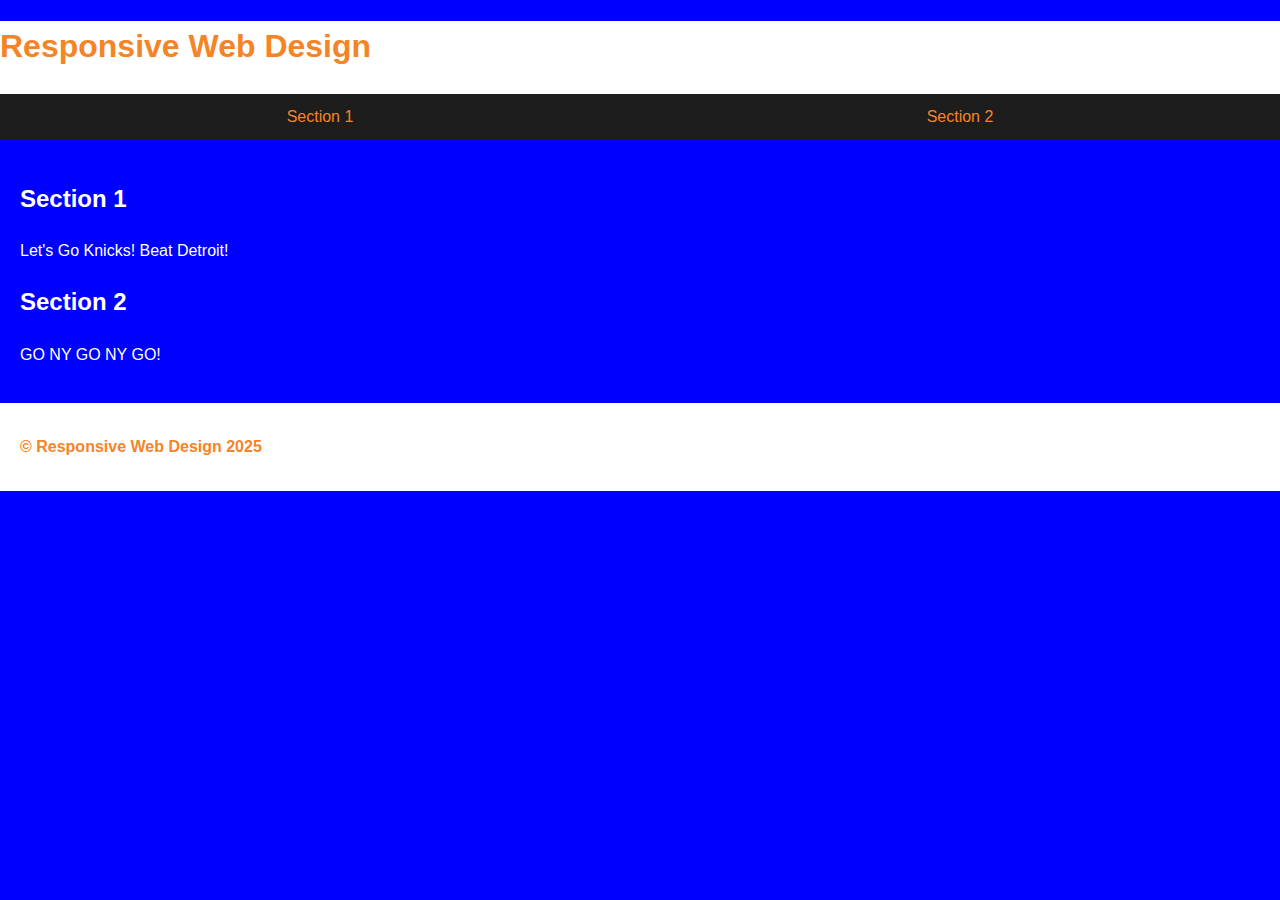
<file: basicResponseWebsite/index.html>
<!DOCTYPE html>
<html lang="en">
  <head>
    <meta charset="UTF-8" />
    <meta name="viewport" content="width=device-width, initial-scale=1.0" />
    <link rel="stylesheet" href="styles.css" />
    <title>Responsive Design</title>
  </head>
  <body>
    <header class="site-header">
      <h1>Responsive Web Design</h1>
      <nav class="main-nav">
        <ul>
          <li><a href="#section1">Section 1</a></li>
          <li><a href="#section2">Section 2</a></li>
        </ul>
      </nav>
    </header>
    <main class="content">
      <section id="section1">
        <h2>Section 1</h2>
        <p>Let's Go Knicks! Beat Detroit!</p>
      </section>
      <section id="section2">
        <h2>Section 2</h2>
        <p>GO NY GO NY GO!</p>
      </section>
    </main>
    <footer class="site-footer">
      <p>&copy; Responsive Web Design 2025</p>
    </footer>
  </body>
</html>
</file>
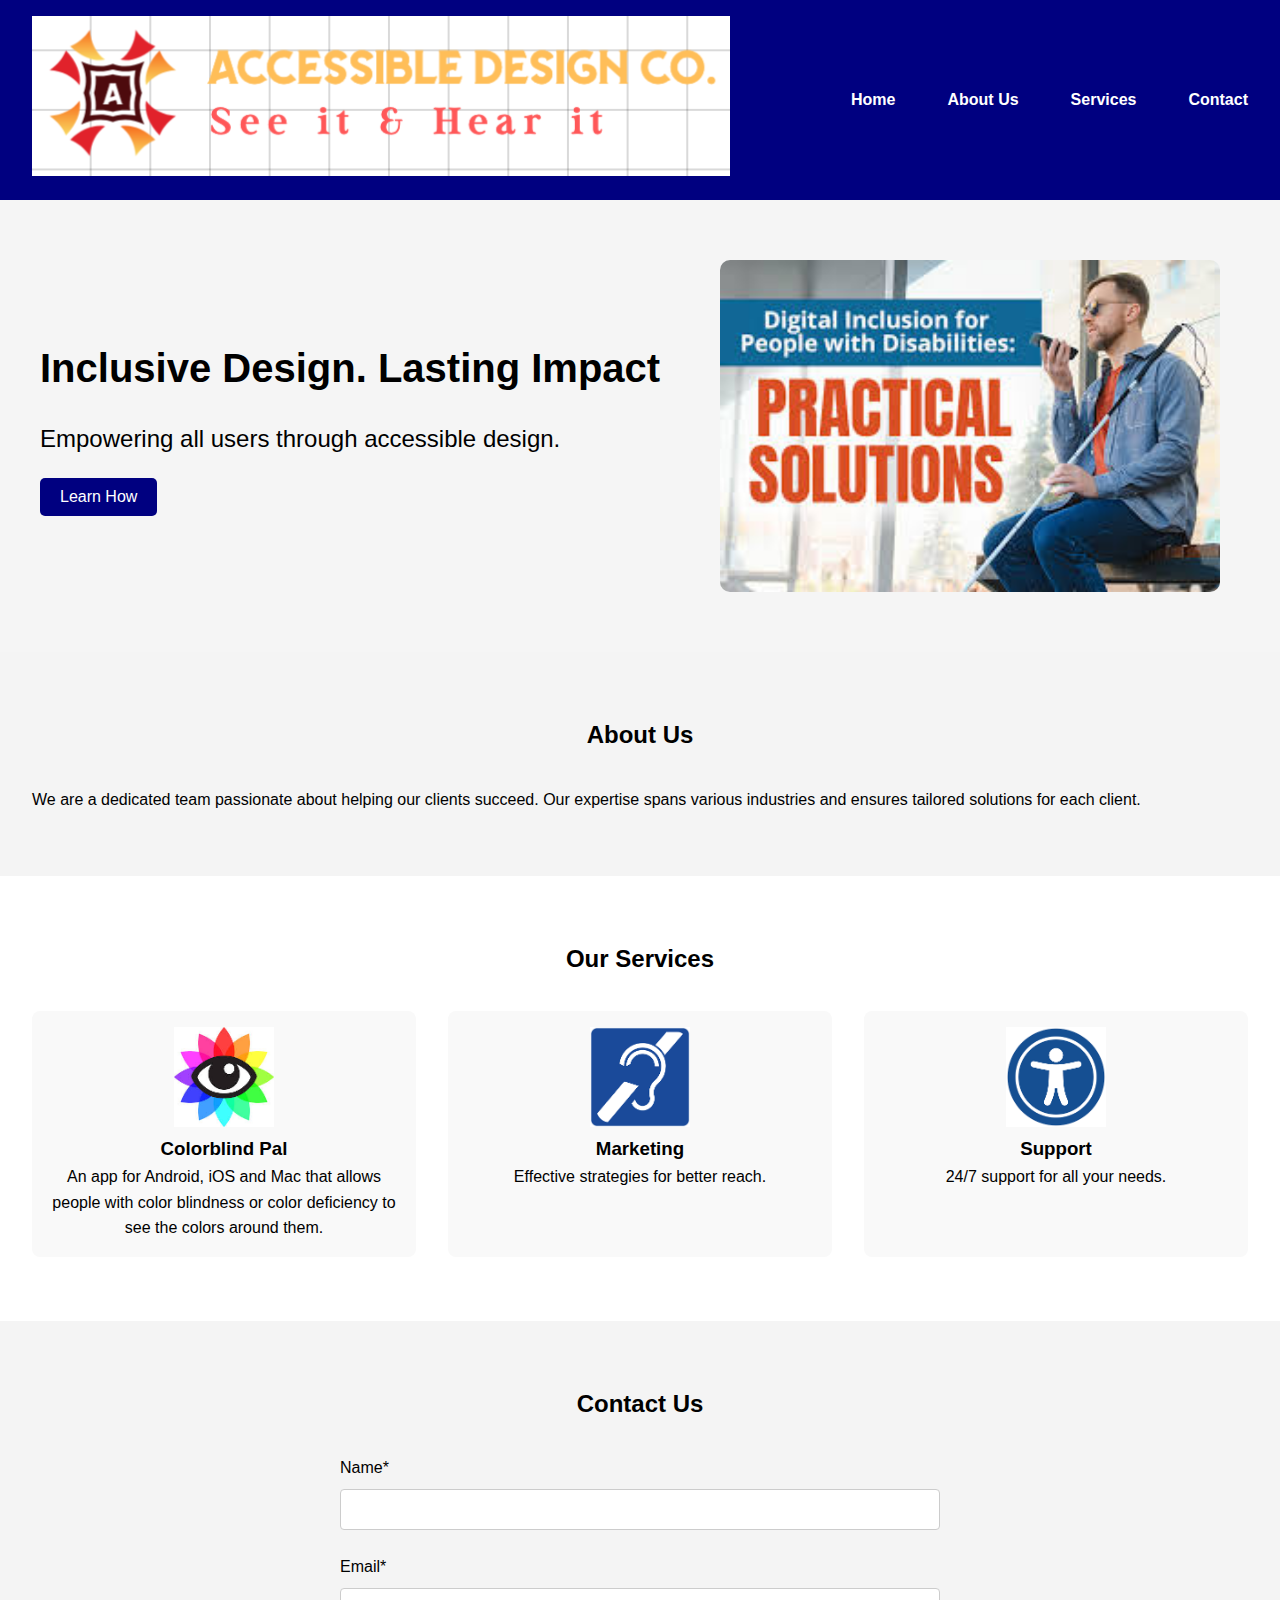
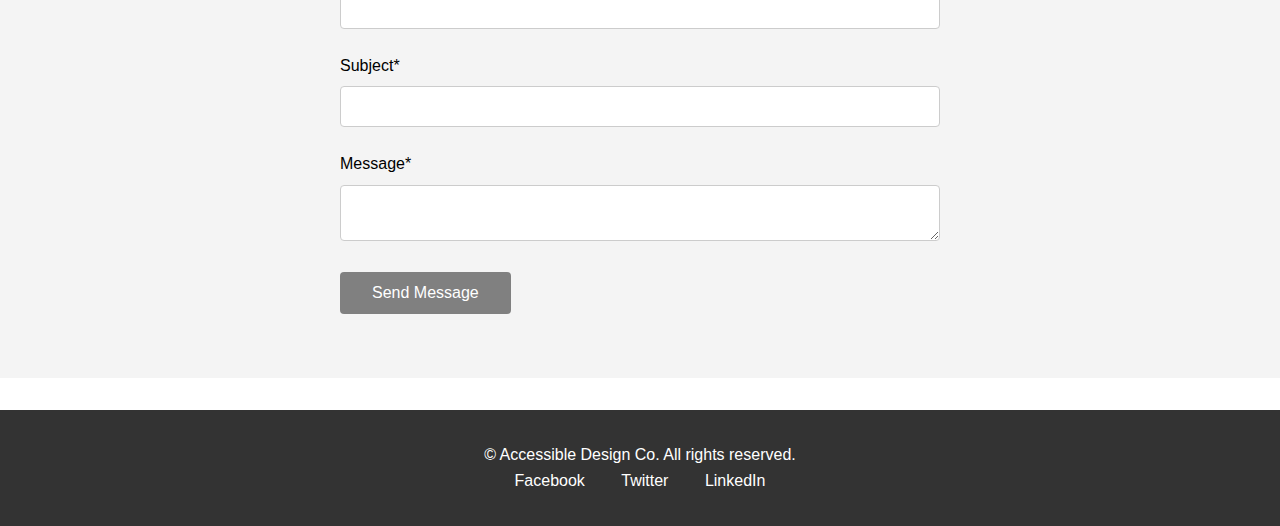
<file: responsive-accessible-webpage/index.html>
<!DOCTYPE html>
<html lang="en">
  <head>
    <meta charset="UTF-8" />
    <meta name="viewport" content="width=device-width, initial-scale=1" />
    <title>Accessible Design Co.</title>
    <link rel="stylesheet" href="styles.css" />
  </head>
  <body>
    <!-- Header with Nav -->
    <header>
      <nav class="navbar" aria-label="Main Navigation">
        <div class="logo">
          <img src="images/logo.png" alt="Company Logo" />
        </div>
        <ul class="nav-links">
          <li><a href="#home">Home</a></li>
          <li><a href="#about">About Us</a></li>
          <li><a href="#services">Services</a></li>
          <li><a href="#contact">Contact</a></li>
        </ul>
      </nav>
    </header>

    <!-- Hero Section -->
    <section class="hero">
        <div class="hero-content">
          <div class="hero-text">
            <h1>Inclusive Design. Lasting Impact</h1>
            <p>Empowering all users through accessible design.</p>
            <button>Learn How</button>
          </div>
          <div class="hero-image">
            <img src="images/digital.jpg" alt="Hero image">
          </div>
        </div>
      </section>

    <!-- About Us Section -->
    <section id="about" class="about">
      <h2>About Us</h2>
      <p>
        We are a dedicated team passionate about helping our clients succeed.
        Our expertise spans various industries and ensures tailored solutions
        for each client.
      </p>
    </section>

    <!-- Services Section -->
    <section id="services" class="services">
      <h2>Our Services</h2>
      <div class="services-grid">
        <div class="service-item">
          <img src="images/colorBlind.jpg" alt="Colorblind Impaired" />
          <h3>Colorblind Pal</h3>
          <p>An app for Android, iOS and Mac that allows people with color blindness or color deficiency to see the colors around them.</p>
        </div>
        <div class="service-item">
          <img src="images/hearingImpaired.png" alt="Hearing Impaired" />
          <h3>Marketing</h3>
          <p>Effective strategies for better reach.</p>
        </div>
        <div class="service-item">
          <img src="images/digitalAccessibility.png" alt="Visibile Impaired" />
          <h3>Support</h3>
          <p>24/7 support for all your needs.</p>
        </div>
      </div>
    </section>

    <!-- Contact Section -->
    <section id="contact" class="contact">
      <h2>Contact Us</h2>
      <form id="contact-form" aria-label="Contact Form" novalidate>
        <div class="form-group">
          <label for="name">Name<span aria-hidden="true">*</span></label>
          <input
            type="text"
            id="name"
            name="name"
            required
            aria-required="true"
          />
        </div>
        <div class="form-group">
          <label for="email">Email<span aria-hidden="true">*</span></label>
          <input
            type="email"
            id="email"
            name="email"
            required
            aria-required="true"
          />
        </div>
        <div class="form-group">
          <label for="subject">Subject<span aria-hidden="true">*</span></label>
          <input
            type="text"
            id="subject"
            name="subject"
            required
            aria-required="true"
          />
        </div>
        <div class="form-group">
          <label for="message">Message<span aria-hidden="true">*</span></label>
          <textarea
            id="message"
            name="message"
            required
            aria-required="true"
          ></textarea>
        </div>
        <button type="submit" id="submit-btn" disabled>Send Message</button>
        <p id="form-message"></p>
      </form>
    </section>

    <!-- Footer -->
    <footer>
      <p>&copy; Accessible Design Co. All rights reserved.</p>
      <div class="social-links">
        <a href="#" aria-label="Facebook">Facebook</a>
        <a href="#" aria-label="Twitter">Twitter</a>
        <a href="#" aria-label="LinkedIn">LinkedIn</a>
      </div>
    </footer>

    <script src="script.js"></script>
  </body>
</html>
</file>
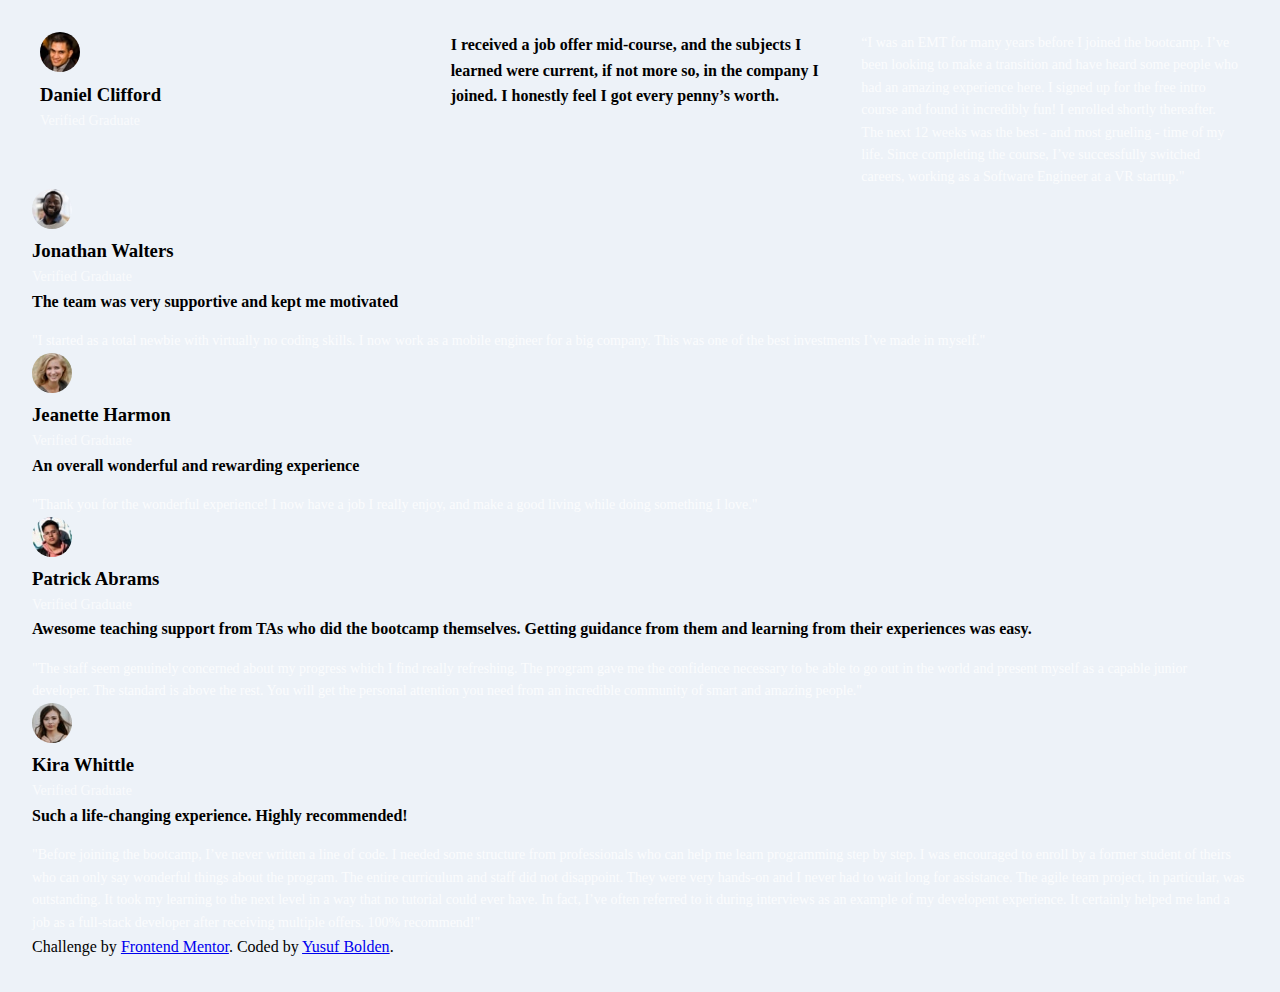
<file: testimonials-grid-section-main/index.html>
<!DOCTYPE html>
<html lang="en">
  <head>
    <meta charset="UTF-8" />
    <meta name="viewport" content="width=device-width, initial-scale=1.0" />

    <link
      rel="icon"
      type="image/png"
      sizes="32x32"
      href="./images/favicon-32x32.png"
    />
    <link rel="stylesheet" href="styles.css" />
    <title>Frontend Mentor | Testimonials Grid</title>
  </head>
  <body>
    <main class="testimonial-grid">
  
    <!-- Daniel's card -->
      <article class="card-daniel">
        <header class="user-info">
          <img src="images/image-daniel.jpg" alt="Daniel Clifford" class="avatar" />
        </header>
        <div>
          <h3>Daniel Clifford</h3>
          <p class="subheading">Verified Graduate</p>  
        </div>
      </article>
  
        <blockquote
          >I received a job offer mid-course, and the subjects I learned were
          current, if not more so, in the company I joined. I honestly feel I got
          every penny’s worth.</blockquote
        >
        <p class="details">
          “I was an EMT for many years before I joined the bootcamp. I’ve been
          looking to make a transition and have heard some people who had an
          amazing experience here. I signed up for the free intro course and found
          it incredibly fun! I enrolled shortly thereafter. The next 12 weeks was
          the best - and most grueling - time of my life. Since completing the
          course, I’ve successfully switched careers, working as a Software
          Engineer at a VR startup."
        </p>
      </div>
  
    </main>

  <!-- Jonathan's card -->
    <article class="card-jonathan">
      <header class="user-info">
        <img src="images/image-jonathan.jpg" alt="Jonathan Walters" class="avatar" />
      </header>
      <div>
        <h3>Jonathan Walters</h3>
        <p class="subheading">Verified Graduate</p>  
      </div>
    </article>

      <blockquote
        >The team was very supportive and kept
        me motivated</blockquote
      >
      <p class="details">
        "I started as a total newbie with virtually no coding skills. I now work as a mobile engineer for a big company. This was one of the best investments I’ve made in myself."
      </p>
    </div>

      <!-- Jeanette's card -->

      <article class="card-daniel">
        <header class="user-info">
          <img src="images/image-jeanette.jpg" alt="Jeanette Harmon" class="avatar" />
        </header>
        <div>
          <h3>Jeanette Harmon</h3>
          <p class="subheading">Verified Graduate</p>  
        </div>
      </article>
  
        <blockquote> An overall wonderful and rewarding experience</blockquote>
        <p class="details">
          "Thank you for the wonderful
          experience! I now have a job I really enjoy, and make a good living while
          doing something I love."
        </p>
      </div>
  
      <!-- Patrick's card -->

      <article class="card-patrick">
        <header class="user-info">
          <img src="images/image-patrick.jpg" alt="Patrick Abrams" class="avatar" />
        </header>
        <div>
          <h3>Patrick Abrams</h3>
          <p class="subheading">Verified Graduate</p>  
        </div>
      </article>
  
        <blockquote> Awesome teaching support from TAs who did the bootcamp themselves. Getting guidance from them and learning from their experiences was easy.</blockquote>
        <p class="details">
          "The staff seem genuinely
    concerned about my progress which I find really refreshing. The program gave
    me the confidence necessary to be able to go out in the world and present
    myself as a capable junior developer. The standard is above the rest. You
    will get the personal attention you need from an incredible community of
    smart and amazing people."
        </p>
      </div>

      <!-- Kira's card -->

      <article class="card-kira">
        <header class="user-info">
          <img src="images/image-kira.jpg" alt="Kira Whittle" class="avatar" />
        </header>
        <div>
          <h3>Kira Whittle</h3>
          <p class="subheading">Verified Graduate</p>  
        </div>
      </article>
  
        <blockquote> Such a life-changing experience. Highly recommended!</blockquote>
        <p class="details">
          "Before joining the bootcamp,
          I’ve never written a line of code. I needed some structure from
          professionals who can help me learn programming step by step. I was
          encouraged to enroll by a former student of theirs who can only say
          wonderful things about the program. The entire curriculum and staff did not
          disappoint. They were very hands-on and I never had to wait long for
          assistance. The agile team project, in particular, was outstanding. It took
          my learning to the next level in a way that no tutorial could ever have. In
          fact, I’ve often referred to it during interviews as an example of my
          developent experience. It certainly helped me land a job as a full-stack
          developer after receiving multiple offers. 100% recommend!"
        </p>
      </div>

    <div class="attribution">
      Challenge by
      <a href="https://www.frontendmentor.io?ref=challenge" target="_blank"
        >Frontend Mentor</a
      >. Coded by <a href="#">Yusuf Bolden</a>.
    </div>
  </body>
</html>
</file>
<file: basicResponseWebsite/styles.css>
/* Base styles */
body {
  font-family: Arial, sans-serif;
  line-height: 1.6;
  margin: 0;
  padding: 0;
  background-color: #006bb6; /* Knicks Blue */
  color: #ffffff;
}

.site-header {
  background-color: white; /* Dark background for contrast */
  color: #f58426; /* Knicks Orange */
  /* padding: 10px 20px; */
}

.main-nav ul {
  list-style: none;
  display: flex;
  justify-content: space-around;
  margin: 0;
  padding: 0;
}

.main-nav li {
  flex: 1;
  text-align: center;
}

.main-nav li a {
  text-decoration: none;
  display: block;
  padding: 10px 15px;
  transition: background 0.3s ease;
  color: #f58426; /* Knicks Orange */
  background-color: #1d1d1d;
}

/* Hover effect */
.main-nav li a:hover {
  background-color: #f58426; /* Knicks Orange */
  color: #1d1d1d;
}

.content {
  padding: 20px;
}

/* Footer */
.site-footer {
  background-color: white;
  color: #f58426; /* Knicks Orange */
  padding: 15px 20px;
  font-weight: bold;
  text-align: left;
  position: relative;
  left: 0;
}

/* Responsive: vertical nav on small screens */
@media (max-width: 600px) {
  body {
    background-color: #f58426; /* Knicks Orange */
    color: #1d1d1d;
  }

  .main-nav ul {
    flex-direction: column;
    align-items: center;
  }

  .main-nav li {
    width: 100%;
  }

  .main-nav li a {
    width: 100%;
    text-align: center;
  }
}

/* Large screen style */
@media (min-width: 1024px) {
  body {
    background-color: blue; /* large screen color */
  }
}
</file>
<file: testimonials-grid-section-main/styles.css>
* {
  box-sizing: border-box;
  margin: 0;
  padding: 0;
}

body {
  background-color: #edf2f8;
  font-family: Barlow Semi Condensed;
  line-height: 1.6;
  padding: 2em;
}

.testimonial-grid {
  display: grid;
  gap: 2rem;
  grid-template-columns: repeat(3, 1fr);
  max-width: 1200px;
  margin: auto;
}

.card {
  display: flex;
  flex-direction: column;
  justify-content: space-between;
  background-color: white;
  border-radius: 12px;
  padding: 2rem;
  box-shadow: 0 10px 20px rgba(0, 0, 0, 0.1);
}

.card-header {
  display: flex;
  align-items: center;
  gap: 1rem;
  margin-bottom: 1rem;
}

.avatar {
  border-radius: 50%;
  width: 40px;
  height: 40px;
}

.card h3 {
  font-size: 1rem;
  margin-bottom: o.25rem;
}

blockquote {
  font-weight: bold;
  font-size: 1rem;
  margin-bottom: 1rem;
}

.subheading {
  font-size: 0.875rem;
  color: rgba(255, 255, 255, 0.7);
}

.details {
  font-size: 0.875rem;
  color: rgba(255, 255, 255, 0.8);
}

/* card colors */
.purple {
  background-color: hsl(263, 55%, 52%);
  color: white;
}

.gray {
  background-color: hsl(217, 19%, 35%);
}
</file>
<file: responsive-accessible-webpage/styles.css>
/* Reset some default browser styles */
* {
  margin: 0;
  padding: 0;
  box-sizing: border-box;
}

body {
  font-family: Arial, sans-serif;
  line-height: 1.6;
}

/* Navbar */
.navbar {
  background-color: navy;
  color: white;
  display: flex;
  justify-content: space-between;
  align-items: center;
  padding: 1rem 2rem;
}

.nav-links {
  list-style: none;
  display: flex;
  gap: 20px;
}

.nav-links li {
  margin-left: 2rem;
}

.nav-links a {
  color: white;
  text-decoration: none;
  font-weight: bold;
}

.nav-links a:hover {
  text-decoration: underline;
}

.hero {
  padding: 60px 20px;
  background-color: #f5f5f5;
}

.hero-content {
  display: flex;
  align-items: center;
  justify-content: space-between;
  max-width: 1200px;
  margin: 0 auto;
  gap: 40px;
}
.hero-text {
  flex: 1;
}
.hero-text h1 {
  max-width: 1400px;
  font-size: 2.5rem; /* smaller to avoid wrapping */
  white-space: nowrap; /* Prevents text from breaking into multiple lines */
  margin-bottom: 20px;
  color: #000;
}
.hero-text p {
  font-size: 1.5rem;
  margin-bottom: 20px;
  color: #000;
}
.hero-text button {
  padding: 10px 20px;
  background-color: navy;
  color: white;
  border: none;
  cursor: pointer;
  border-radius: 5px;
}
.hero-image {
  flex: 1;
  display: flex;
  justify-content: center;
}
.hero-image img {
  width: 100%;
  height: auto;
  max-width: 500px;
  border-radius: 10px;
}
.hero-content h2 {
  font-size: 1.5rem;
  color: black;
  margin-top: 1rem;
}
.hero-text, .hero-image {
    flex: 1; 
}
/* About Us */
.about {
  padding: 4rem 2rem;
  background-color: #f4f4f4;
}

.about h2 {
  text-align: center;
  margin-bottom: 2rem;
}

/* Services */
.services {
  padding: 4rem 2rem;
}

.services h2 {
  text-align: center;
  margin-bottom: 2rem;
}

.services-grid {
  display: grid;
  grid-template-columns: repeat(auto-fit, minmax(250px, 1fr));
  gap: 2rem;
  margin-top: 2rem;
}

.service-item {
  background: #f9f9f9;
  padding: 1rem;
  text-align: center;
  border-radius: 8px;
  width: 100%;
  height: auto;
}

.service-item img {
  width: 100px;
  height: 100px;
}

/* Contact Form */
.contact {
  padding: 4rem 2rem;
  background-color: #f4f4f4;
}

.contact h2 {
  text-align: center;
  margin-bottom: 2rem;
}

form {
  max-width: 600px;
  margin: 0 auto;
}

.form-group {
  margin-bottom: 1.5rem;
}

label {
  display: block;
  margin-bottom: 0.5rem;
}

input,
textarea {
  width: 100%;
  padding: 0.75rem;
  border: 1px solid #ccc;
  border-radius: 4px;
}

button {
  background-color: navy;
  color: white;
  padding: 0.75rem 2rem;
  border: none;
  border-radius: 4px;
  cursor: pointer;
  font-size: 1rem;
}

button:disabled {
  background-color: grey;
  cursor: not-allowed;
}

/* Footer */
footer {
  background-color: #333;
  color: white;
  text-align: center;
  padding: 2rem 1rem;
  margin-top: 2rem;
}

.social-links a {
  color: white;
  margin: 0 1rem;
  text-decoration: none;
}
/* Responsive adjustment */
@media (max-width: 768px) {
  .hero-content {
    flex-direction: column;
    text-align: center;
  }

  .hero-image {
    margin-top: 20px;
  }
}
</file>
